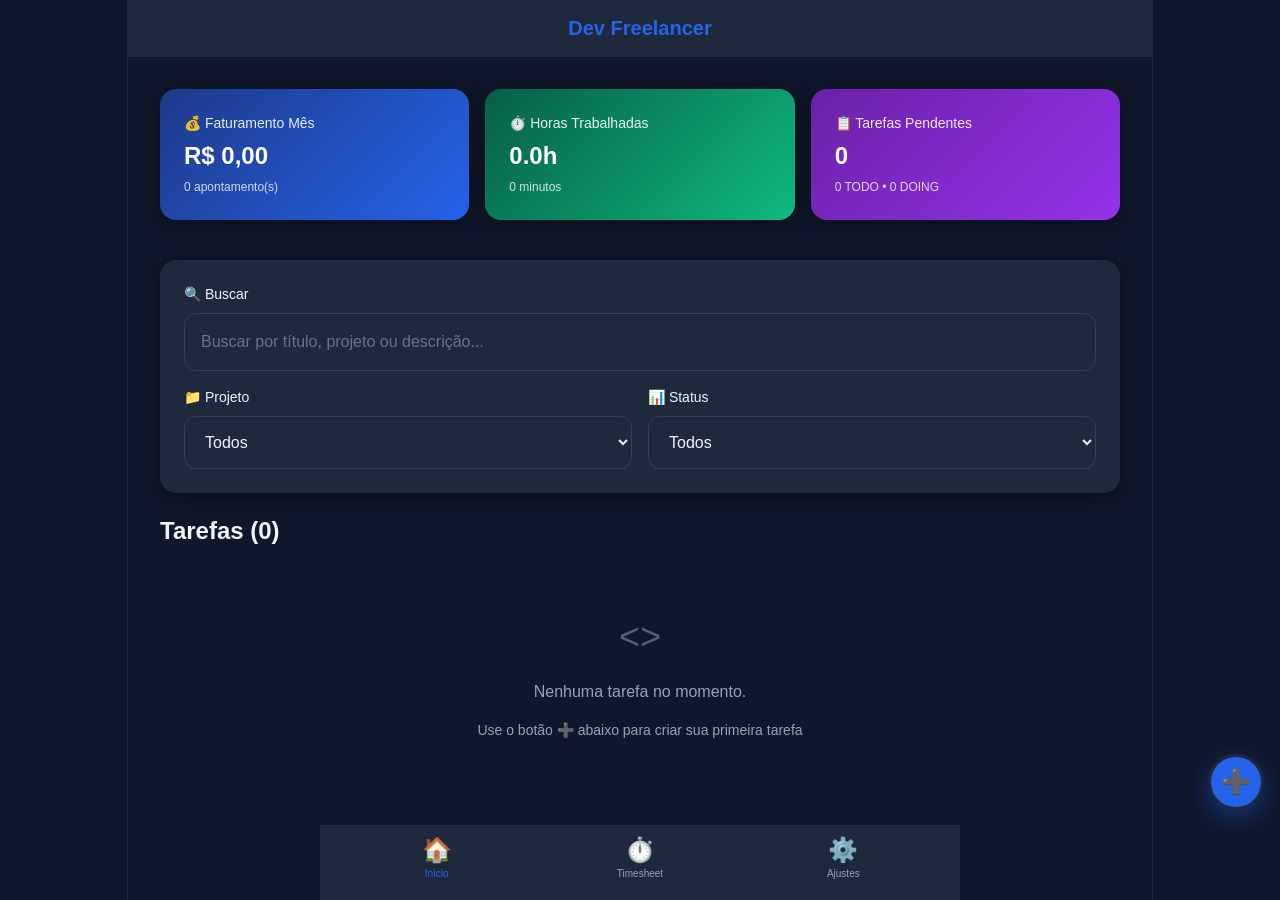
<file: index.html>
<!DOCTYPE html>
<html lang="pt-BR">
<head>
    <meta charset="UTF-8">
    <meta name="viewport" content="width=device-width, initial-scale=1.0, viewport-fit=cover">
    <meta name="description" content="Dev Freelancer - Gestão de Tarefas e Apontamento de Horas para Desenvolvedores Freelancers">
    <!-- Theme Color - Cor da barra do navegador (Chrome, Edge, etc) -->
    <meta name="theme-color" content="#2563EB" media="(prefers-color-scheme: light)">
    <meta name="theme-color" content="#2563EB" media="(prefers-color-scheme: dark)">
    
    <!-- Apple Mobile Web App -->
    <meta name="apple-mobile-web-app-capable" content="yes">
    <meta name="mobile-web-app-capable" content="yes">
    <meta name="apple-mobile-web-app-status-bar-style" content="black-translucent">
    <meta name="apple-mobile-web-app-title" content="Dev Freelancer">
    
    <!-- Windows Tile Color -->
    <meta name="msapplication-TileColor" content="#2563EB">
    <meta name="msapplication-navbutton-color" content="#2563EB">
    <title>Dev Freelancer</title>
    
    <!-- Manifest PWA -->
    <link rel="manifest" href="manifest.json?v=2">
    
    <!-- Ícones para iOS -->
    <link rel="apple-touch-icon" href="icon-192.png?v=2">
    
    <!-- Ícone padrão -->
    <link rel="icon" type="image/png" sizes="192x192" href="icon-192.png?v=2">
    <link rel="icon" type="image/png" sizes="512x512" href="icon-512.png?v=2">
    
    <link rel="stylesheet" href="src/presentation/styles/main.css">
</head>
<body>
    <div class="app-container">
        <header class="app-header">
            <h1>Dev Freelancer</h1>
        </header>

        <main class="app-main">
            <div id="dashboard-content" class="tab-content active"></div>
            <div id="event-detail-content" class="tab-content"></div>
            <div id="settings-content" class="tab-content"></div>
            <div id="monthly-report-content" class="tab-content"></div>
        </main>

        <!-- Bottom Navigation Bar -->
        <nav class="bottom-nav">
            <button class="bottom-nav-item active" data-view="dashboard" aria-label="Início">
                <span class="bottom-nav-item-icon">🏠</span>
                <span class="bottom-nav-item-label">Início</span>
            </button>
            <button class="bottom-nav-item" data-view="timesheet" aria-label="Timesheet">
                <span class="bottom-nav-item-icon">⏱️</span>
                <span class="bottom-nav-item-label">Timesheet</span>
            </button>
            <button class="bottom-nav-item" data-view="settings" aria-label="Ajustes">
                <span class="bottom-nav-item-icon">⚙️</span>
                <span class="bottom-nav-item-label">Ajustes</span>
            </button>
        </nav>
        
        <!-- FAB separado da navegação -->
        <button class="fab" id="fab-new-task" aria-label="Nova Tarefa">
            ➕
        </button>
    </div>

    <!-- Handler Global de Erros (ANTES de tudo) -->
    <script>
      // ============================================
      // BLOQUEIO COMPLETO DE ALERTS NATIVOS
      // ============================================
      // Override do alert nativo ANTES de qualquer coisa
      const originalAlert = window.alert;
      window.alert = function(message) {
        const errorMsg = String(message || 'Erro desconhecido');
        console.warn('⚠️ alert() bloqueado:', errorMsg);
        
        // Tenta usar toast se disponível
        if (window.toast && typeof window.toast.error === 'function') {
          window.toast.error(errorMsg);
        } else {
          console.error('Erro (toast não disponível):', errorMsg);
          // Se toast não estiver disponível, cria um toast manual simples
          setTimeout(() => {
            if (window.toast && typeof window.toast.error === 'function') {
              window.toast.error(errorMsg);
            }
          }, 500);
        }
        
        // NUNCA chama originalAlert - bloqueia completamente
        return undefined;
      };
      
      // ============================================
      // HANDLER GLOBAL DE ERROS
      // ============================================
      // Handler global de erros para evitar alerts nativos
      // Registrado ANTES de qualquer código para capturar todos os erros
      window.addEventListener('error', function(event) {
        event.preventDefault();
        event.stopPropagation();
        event.stopImmediatePropagation();
        
        // Captura diferentes tipos de mensagens de erro
        let errorMsg = 'Erro desconhecido';
        if (event.error) {
          if (event.error.message) {
            errorMsg = event.error.message;
          } else if (typeof event.error === 'string') {
            errorMsg = event.error;
          } else {
            errorMsg = String(event.error);
          }
        } else if (event.message) {
          errorMsg = event.message;
        }
        
        console.error('❌ Erro global capturado:', errorMsg, {
          error: event.error,
          message: event.message,
          filename: event.filename,
          lineno: event.lineno,
          colno: event.colno,
          stack: event.error?.stack
        });
        
        // NUNCA usar alert - sempre usar toast ou console
        if (window.toast && typeof window.toast.error === 'function') {
          window.toast.error('Erro: ' + errorMsg);
        } else {
          console.error('Erro (toast não disponível ainda):', errorMsg);
          // Aguarda um pouco e tenta novamente
          setTimeout(() => {
            if (window.toast && typeof window.toast.error === 'function') {
              window.toast.error('Erro: ' + errorMsg);
            }
          }, 500);
        }
        
        return false; // Previne comportamento padrão
      }, true); // true = captura na fase de captura (antes de outros handlers)
      
      // Handler para promessas rejeitadas não tratadas
      window.addEventListener('unhandledrejection', function(event) {
        event.preventDefault();
        
        let errorMsg = 'Erro em promessa não tratada';
        if (event.reason) {
          if (event.reason.message) {
            errorMsg = event.reason.message;
          } else if (typeof event.reason === 'string') {
            errorMsg = event.reason;
          } else {
            errorMsg = String(event.reason);
          }
        }
        
        console.error('❌ Promessa rejeitada não tratada:', errorMsg, event.reason);
        
        // NUNCA usar alert - sempre usar toast ou console
        if (window.toast && typeof window.toast.error === 'function') {
          window.toast.error('Erro: ' + errorMsg);
        } else {
          console.error('Erro (toast não disponível ainda):', errorMsg);
          // Aguarda um pouco e tenta novamente
          setTimeout(() => {
            if (window.toast && typeof window.toast.error === 'function') {
              window.toast.error('Erro: ' + errorMsg);
            }
          }, 500);
        }
      });
      
      // Proteção adicional: intercepta qualquer tentativa de usar alert
      Object.defineProperty(window, 'alert', {
        value: window.alert,
        writable: false,
        configurable: false
      });
    </script>
    
    <!-- Domain Layer -->
    <script type="module" src="src/main.js"></script>
</body>
</html>
</file>
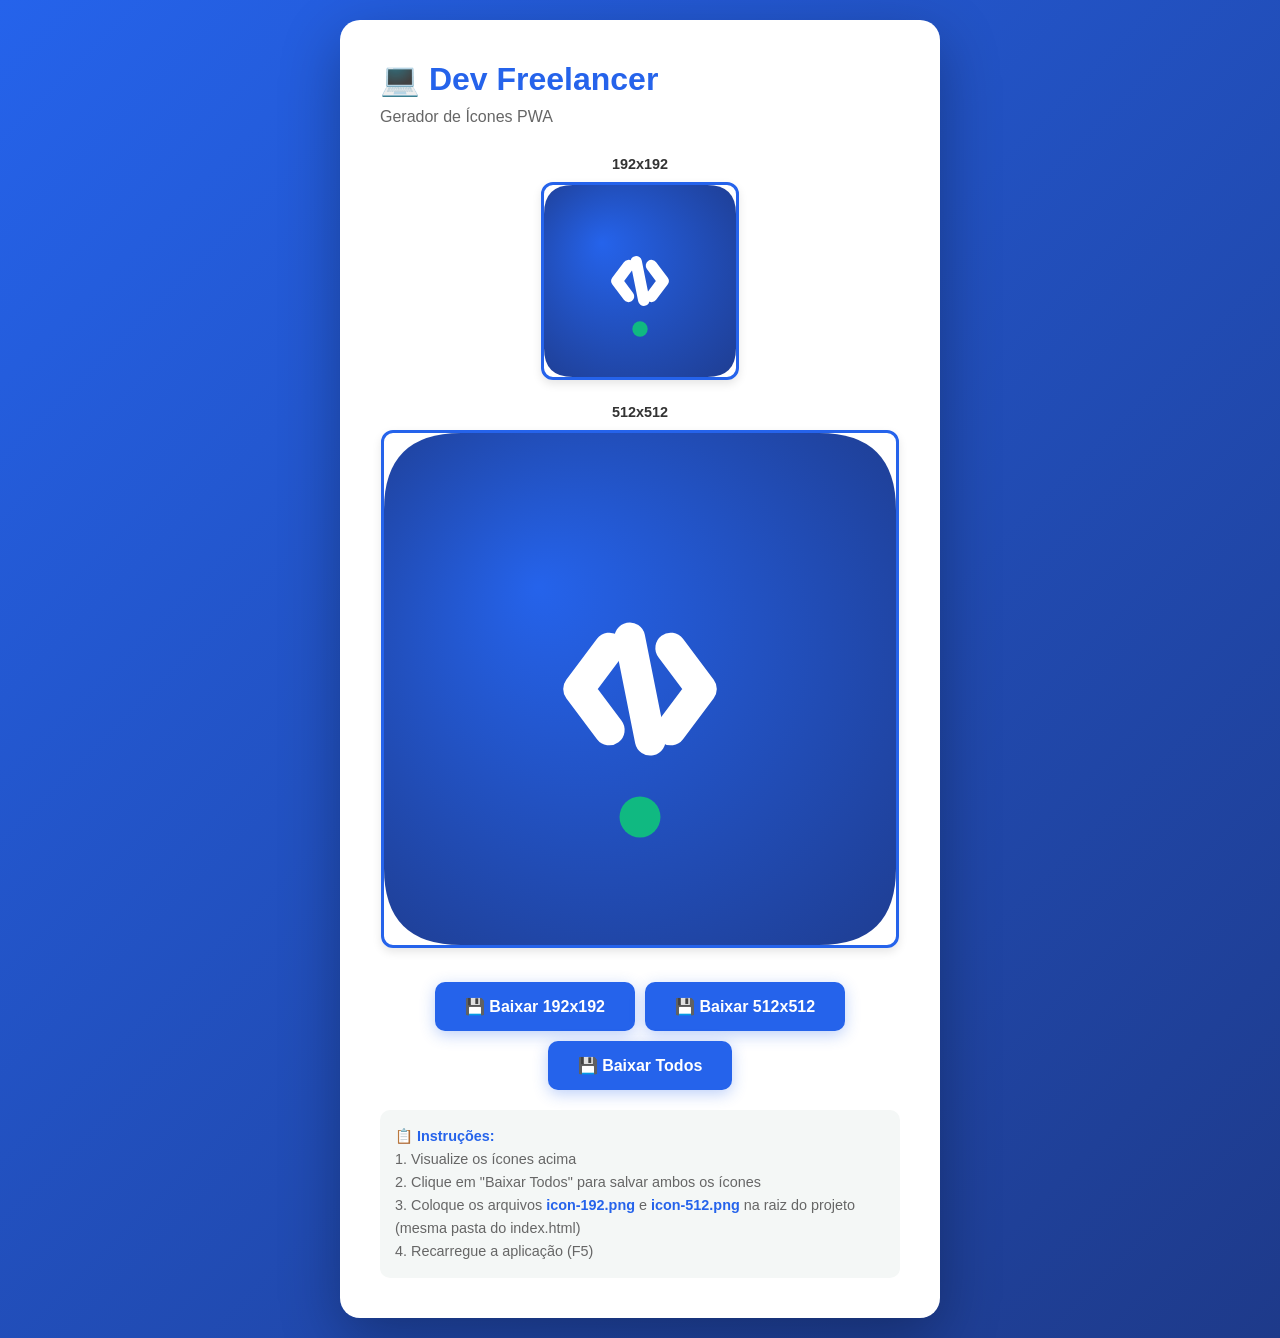
<file: criar-icones.html>
<!DOCTYPE html>
<html lang="pt-BR">
<head>
    <meta charset="UTF-8">
    <meta name="viewport" content="width=device-width, initial-scale=1.0">
    <title>Criar Ícones - Dev Freelancer</title>
    <style>
        * {
            margin: 0;
            padding: 0;
            box-sizing: border-box;
        }

        body {
            font-family: -apple-system, BlinkMacSystemFont, 'Segoe UI', Roboto, Oxygen, Ubuntu, Cantarell, sans-serif;
            background: linear-gradient(135deg, #2563EB 0%, #1E3A8A 100%);
            min-height: 100vh;
            display: flex;
            justify-content: center;
            align-items: center;
            padding: 20px;
        }

        .container {
            background: white;
            border-radius: 20px;
            padding: 40px;
            max-width: 600px;
            width: 100%;
            box-shadow: 0 20px 60px rgba(0, 0, 0, 0.3);
        }

        h1 {
            color: #2563EB;
            margin-bottom: 10px;
            font-size: 2em;
        }

        .subtitle {
            color: #666;
            margin-bottom: 30px;
        }

        .preview-container {
            display: flex;
            gap: 20px;
            justify-content: center;
            margin: 30px 0;
            flex-wrap: wrap;
        }

        .preview-item {
            text-align: center;
        }

        .preview-item h3 {
            color: #333;
            margin-bottom: 10px;
            font-size: 0.9em;
        }

        canvas {
            border: 3px solid #2563EB;
            border-radius: 12px;
            box-shadow: 0 4px 10px rgba(0, 0, 0, 0.1);
        }

        .button-group {
            display: flex;
            gap: 10px;
            flex-wrap: wrap;
            justify-content: center;
            margin-top: 30px;
        }

        button {
            background: #2563EB;
            color: white;
            border: none;
            padding: 15px 30px;
            border-radius: 10px;
            font-size: 1em;
            font-weight: bold;
            cursor: pointer;
            transition: all 0.3s;
            box-shadow: 0 4px 15px rgba(37, 99, 235, 0.3);
        }

        button:hover {
            background: #1E40AF;
            transform: translateY(-2px);
            box-shadow: 0 6px 20px rgba(37, 99, 235, 0.4);
        }

        button:active {
            transform: translateY(0);
        }

        .info {
            background: #F4F7F6;
            padding: 15px;
            border-radius: 10px;
            margin-top: 20px;
            color: #666;
            font-size: 0.9em;
            line-height: 1.6;
        }

        .info strong {
            color: #2563EB;
        }
    </style>
</head>
<body>
    <div class="container">
        <h1>💻 Dev Freelancer</h1>
        <p class="subtitle">Gerador de Ícones PWA</p>

        <div class="preview-container">
            <div class="preview-item">
                <h3>192x192</h3>
                <canvas id="icon192" width="192" height="192"></canvas>
            </div>
            <div class="preview-item">
                <h3>512x512</h3>
                <canvas id="icon512" width="512" height="512"></canvas>
            </div>
        </div>

        <div class="button-group">
            <button onclick="downloadIcon('icon192', 'icon-192.png')">💾 Baixar 192x192</button>
            <button onclick="downloadIcon('icon512', 'icon-512.png')">💾 Baixar 512x512</button>
            <button onclick="downloadAll()">💾 Baixar Todos</button>
        </div>

        <div class="info">
            <strong>📋 Instruções:</strong><br>
            1. Visualize os ícones acima<br>
            2. Clique em "Baixar Todos" para salvar ambos os ícones<br>
            3. Coloque os arquivos <strong>icon-192.png</strong> e <strong>icon-512.png</strong> na raiz do projeto (mesma pasta do index.html)<br>
            4. Recarregue a aplicação (F5)
        </div>
    </div>

    <script>
        // Cores do tema Dev Freelancer
        const colors = {
            primary: '#2563EB',      // Azul principal
            secondary: '#1E40AF',    // Azul escuro
            accent: '#3B82F6',       // Azul claro
            dark: '#1E3A8A',         // Azul muito escuro
            white: '#FFFFFF',
            code: '#10B981'          // Verde para símbolo de código
        };

        function createIcon(canvas, size) {
            const ctx = canvas.getContext('2d');

            // Fundo com gradiente radial
            const gradient = ctx.createRadialGradient(
                size * 0.3, size * 0.3, 0,
                size * 0.5, size * 0.5, size * 0.8
            );
            gradient.addColorStop(0, colors.primary);
            gradient.addColorStop(1, colors.dark);
            
            ctx.fillStyle = gradient;
            ctx.fillRect(0, 0, size, size);

            // Bordas arredondadas
            ctx.globalCompositeOperation = 'destination-in';
            ctx.beginPath();
            const radius = size * 0.15;
            roundRect(ctx, 0, 0, size, size, radius);
            ctx.fill();
            ctx.globalCompositeOperation = 'source-over';

            const centerX = size / 2;
            const centerY = size / 2;
            
            // Símbolo de código: < />
            ctx.strokeStyle = colors.white;
            ctx.fillStyle = colors.white;
            ctx.lineWidth = size * 0.06;
            ctx.lineCap = 'round';
            ctx.lineJoin = 'round';
            
            // Desenha "<"
            const codeSize = size * 0.2;
            const codeY = centerY;
            ctx.beginPath();
            ctx.moveTo(centerX - codeSize * 0.3, codeY - codeSize * 0.4);
            ctx.lineTo(centerX - codeSize * 0.6, codeY);
            ctx.lineTo(centerX - codeSize * 0.3, codeY + codeSize * 0.4);
            ctx.stroke();
            
            // Desenha "/"
            ctx.beginPath();
            ctx.moveTo(centerX - codeSize * 0.1, codeY - codeSize * 0.5);
            ctx.lineTo(centerX + codeSize * 0.1, codeY + codeSize * 0.5);
            ctx.stroke();
            
            // Desenha ">"
            ctx.beginPath();
            ctx.moveTo(centerX + codeSize * 0.3, codeY - codeSize * 0.4);
            ctx.lineTo(centerX + codeSize * 0.6, codeY);
            ctx.lineTo(centerX + codeSize * 0.3, codeY + codeSize * 0.4);
            ctx.stroke();
            
            // Adiciona ponto decorativo verde (representando código)
            ctx.fillStyle = colors.code;
            ctx.beginPath();
            ctx.arc(centerX, centerY + size * 0.25, size * 0.04, 0, Math.PI * 2);
            ctx.fill();
        }

        function roundRect(ctx, x, y, width, height, radius) {
            ctx.beginPath();
            ctx.moveTo(x + radius, y);
            ctx.lineTo(x + width - radius, y);
            ctx.quadraticCurveTo(x + width, y, x + width, y + radius);
            ctx.lineTo(x + width, y + height - radius);
            ctx.quadraticCurveTo(x + width, y + height, x + width - radius, y + height);
            ctx.lineTo(x + radius, y + height);
            ctx.quadraticCurveTo(x, y + height, x, y + height - radius);
            ctx.lineTo(x, y + radius);
            ctx.quadraticCurveTo(x, y, x + radius, y);
            ctx.closePath();
        }

        function downloadIcon(canvasId, filename) {
            const canvas = document.getElementById(canvasId);
            const link = document.createElement('a');
            link.download = filename;
            link.href = canvas.toDataURL('image/png');
            link.click();
        }

        function downloadAll() {
            downloadIcon('icon192', 'icon-192.png');
            setTimeout(() => {
                downloadIcon('icon512', 'icon-512.png');
            }, 300);
        }

        // Gera os ícones ao carregar a página
        window.addEventListener('load', () => {
            createIcon(document.getElementById('icon192'), 192);
            createIcon(document.getElementById('icon512'), 512);
        });
    </script>
</body>
</html>
</file>
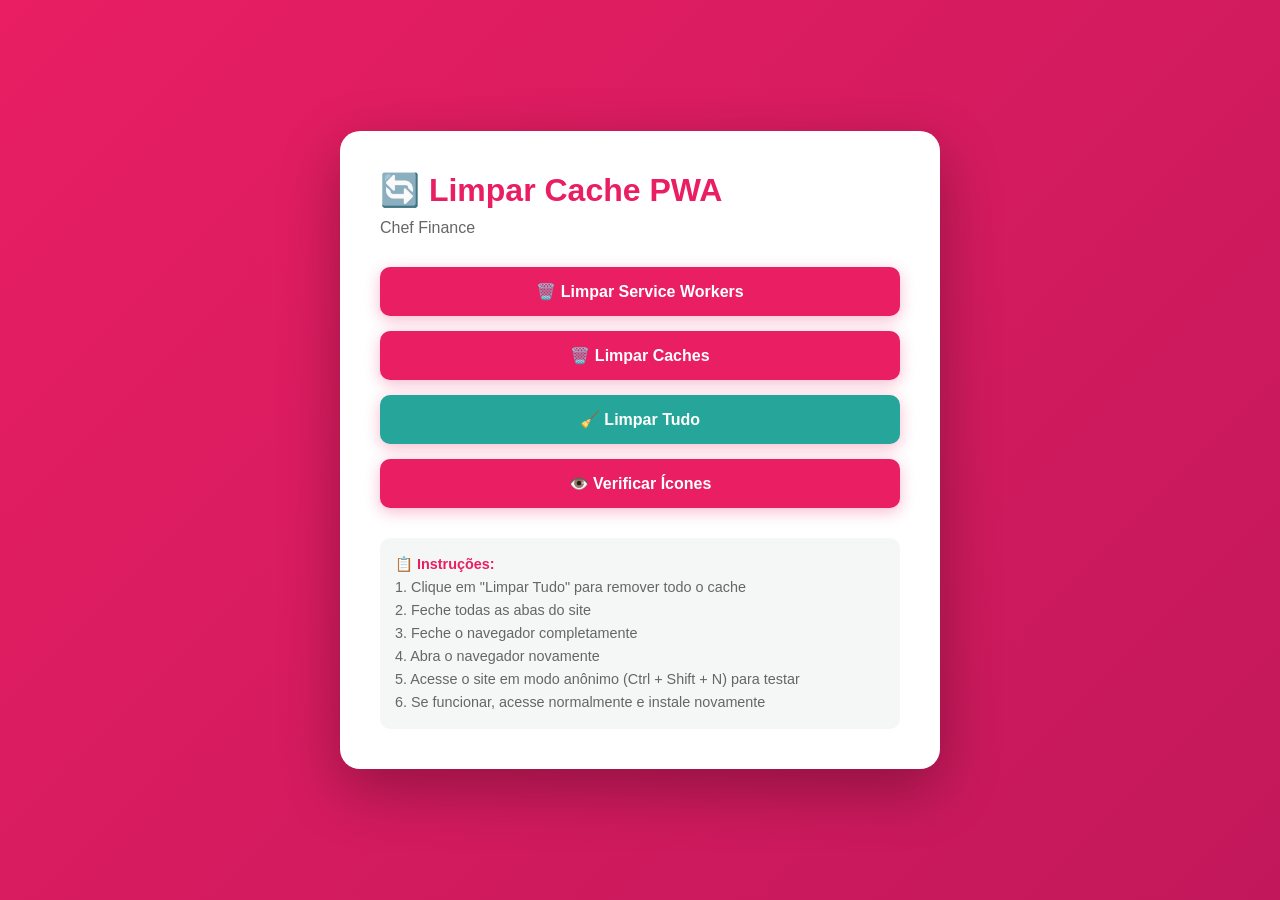
<file: limpar-cache.html>
<!DOCTYPE html>
<html lang="pt-BR">
<head>
    <meta charset="UTF-8">
    <meta name="viewport" content="width=device-width, initial-scale=1.0">
    <title>Limpar Cache PWA - Chef Finance</title>
    <style>
        * {
            margin: 0;
            padding: 0;
            box-sizing: border-box;
        }

        body {
            font-family: -apple-system, BlinkMacSystemFont, 'Segoe UI', Roboto, sans-serif;
            background: linear-gradient(135deg, #E91E63 0%, #C2185B 100%);
            min-height: 100vh;
            display: flex;
            justify-content: center;
            align-items: center;
            padding: 20px;
        }

        .container {
            background: white;
            border-radius: 20px;
            padding: 40px;
            max-width: 600px;
            width: 100%;
            box-shadow: 0 20px 60px rgba(0, 0, 0, 0.3);
        }

        h1 {
            color: #E91E63;
            margin-bottom: 10px;
            font-size: 2em;
        }

        .subtitle {
            color: #666;
            margin-bottom: 30px;
        }

        .button-group {
            display: flex;
            flex-direction: column;
            gap: 15px;
            margin: 30px 0;
        }

        button {
            background: #E91E63;
            color: white;
            border: none;
            padding: 15px 30px;
            border-radius: 10px;
            font-size: 1em;
            font-weight: bold;
            cursor: pointer;
            transition: all 0.3s;
            box-shadow: 0 4px 15px rgba(233, 30, 99, 0.3);
        }

        button:hover {
            background: #C2185B;
            transform: translateY(-2px);
            box-shadow: 0 6px 20px rgba(233, 30, 99, 0.4);
        }

        button:active {
            transform: translateY(0);
        }

        button.secondary {
            background: #26A69A;
        }

        button.secondary:hover {
            background: #00897B;
        }

        .info {
            background: #F4F7F6;
            padding: 15px;
            border-radius: 10px;
            margin-top: 20px;
            color: #666;
            font-size: 0.9em;
            line-height: 1.6;
        }

        .info strong {
            color: #E91E63;
        }

        .status {
            margin-top: 20px;
            padding: 15px;
            border-radius: 10px;
            display: none;
        }

        .status.success {
            background: #E0F2F1;
            color: #00897B;
            border: 2px solid #26A69A;
        }

        .status.error {
            background: #FFEBEE;
            color: #C62828;
            border: 2px solid #EF5350;
        }

        .status.show {
            display: block;
        }
    </style>
</head>
<body>
    <div class="container">
        <h1>🔄 Limpar Cache PWA</h1>
        <p class="subtitle">Chef Finance</p>

        <div class="button-group">
            <button onclick="limparServiceWorkers()">🗑️ Limpar Service Workers</button>
            <button onclick="limparCaches()">🗑️ Limpar Caches</button>
            <button onclick="limparTudo()" class="secondary">🧹 Limpar Tudo</button>
            <button onclick="verificarIcones()">👁️ Verificar Ícones</button>
        </div>

        <div id="status" class="status"></div>

        <div class="info">
            <strong>📋 Instruções:</strong><br>
            1. Clique em "Limpar Tudo" para remover todo o cache<br>
            2. Feche todas as abas do site<br>
            3. Feche o navegador completamente<br>
            4. Abra o navegador novamente<br>
            5. Acesse o site em modo anônimo (Ctrl + Shift + N) para testar<br>
            6. Se funcionar, acesse normalmente e instale novamente
        </div>
    </div>

    <script>
        function showStatus(message, type = 'success') {
            const status = document.getElementById('status');
            status.textContent = message;
            status.className = `status ${type} show`;
            setTimeout(() => {
                status.classList.remove('show');
            }, 5000);
        }

        async function limparServiceWorkers() {
            try {
                if ('serviceWorker' in navigator) {
                    const registrations = await navigator.serviceWorker.getRegistrations();
                    for (let registration of registrations) {
                        await registration.unregister();
                    }
                    showStatus(`✅ ${registrations.length} Service Worker(s) removido(s)!`);
                } else {
                    showStatus('ℹ️ Service Workers não suportados neste navegador', 'error');
                }
            } catch (error) {
                showStatus('❌ Erro ao limpar Service Workers: ' + error.message, 'error');
            }
        }

        async function limparCaches() {
            try {
                if ('caches' in window) {
                    const cacheNames = await caches.keys();
                    await Promise.all(cacheNames.map(name => caches.delete(name)));
                    showStatus(`✅ ${cacheNames.length} Cache(s) removido(s)!`);
                } else {
                    showStatus('ℹ️ Cache API não suportada neste navegador', 'error');
                }
            } catch (error) {
                showStatus('❌ Erro ao limpar caches: ' + error.message, 'error');
            }
        }

        async function limparTudo() {
            try {
                // Limpa Service Workers
                if ('serviceWorker' in navigator) {
                    const registrations = await navigator.serviceWorker.getRegistrations();
                    for (let registration of registrations) {
                        await registration.unregister();
                    }
                }

                // Limpa Caches
                if ('caches' in window) {
                    const cacheNames = await caches.keys();
                    await Promise.all(cacheNames.map(name => caches.delete(name)));
                }

                // Limpa LocalStorage
                localStorage.clear();

                // Limpa SessionStorage
                sessionStorage.clear();

                showStatus('✅ Todo o cache foi limpo! Feche o navegador e abra novamente.', 'success');
                
                setTimeout(() => {
                    if (confirm('Deseja recarregar a página agora?')) {
                        window.location.reload();
                    }
                }, 2000);
            } catch (error) {
                showStatus('❌ Erro ao limpar: ' + error.message, 'error');
            }
        }

        async function verificarIcones() {
            try {
                const basePath = window.location.pathname.includes('/dev-freelancer/')
                    ? '/dev-freelancer'
                    : '';
                
                const icon192 = `${basePath}/icon-192.png?v=2`;
                const icon512 = `${basePath}/icon-512.png?v=2`;

                const response192 = await fetch(icon192);
                const response512 = await fetch(icon512);

                if (response192.ok && response512.ok) {
                    showStatus('✅ Ícones encontrados! Verifique se são os novos (chapéu + cifrão)');
                    
                    // Abre os ícones em novas abas para visualização
                    window.open(icon192, '_blank');
                    setTimeout(() => window.open(icon512, '_blank'), 500);
                } else {
                    showStatus('❌ Ícones não encontrados! Verifique se foram enviados para o GitHub.', 'error');
                }
            } catch (error) {
                showStatus('❌ Erro ao verificar ícones: ' + error.message, 'error');
            }
        }

        // Mostra status ao carregar
        window.addEventListener('load', () => {
            console.log('🔄 Página de limpeza de cache carregada');
        });
    </script>
</body>
</html>
</file>
<file: src/presentation/styles/main.css>
/**
 * Estilos Principais - Dev Freelancer
 * Importa todos os estilos
 */

@import './variables.css';
@import './base.css';
@import './components.css';
</file>
